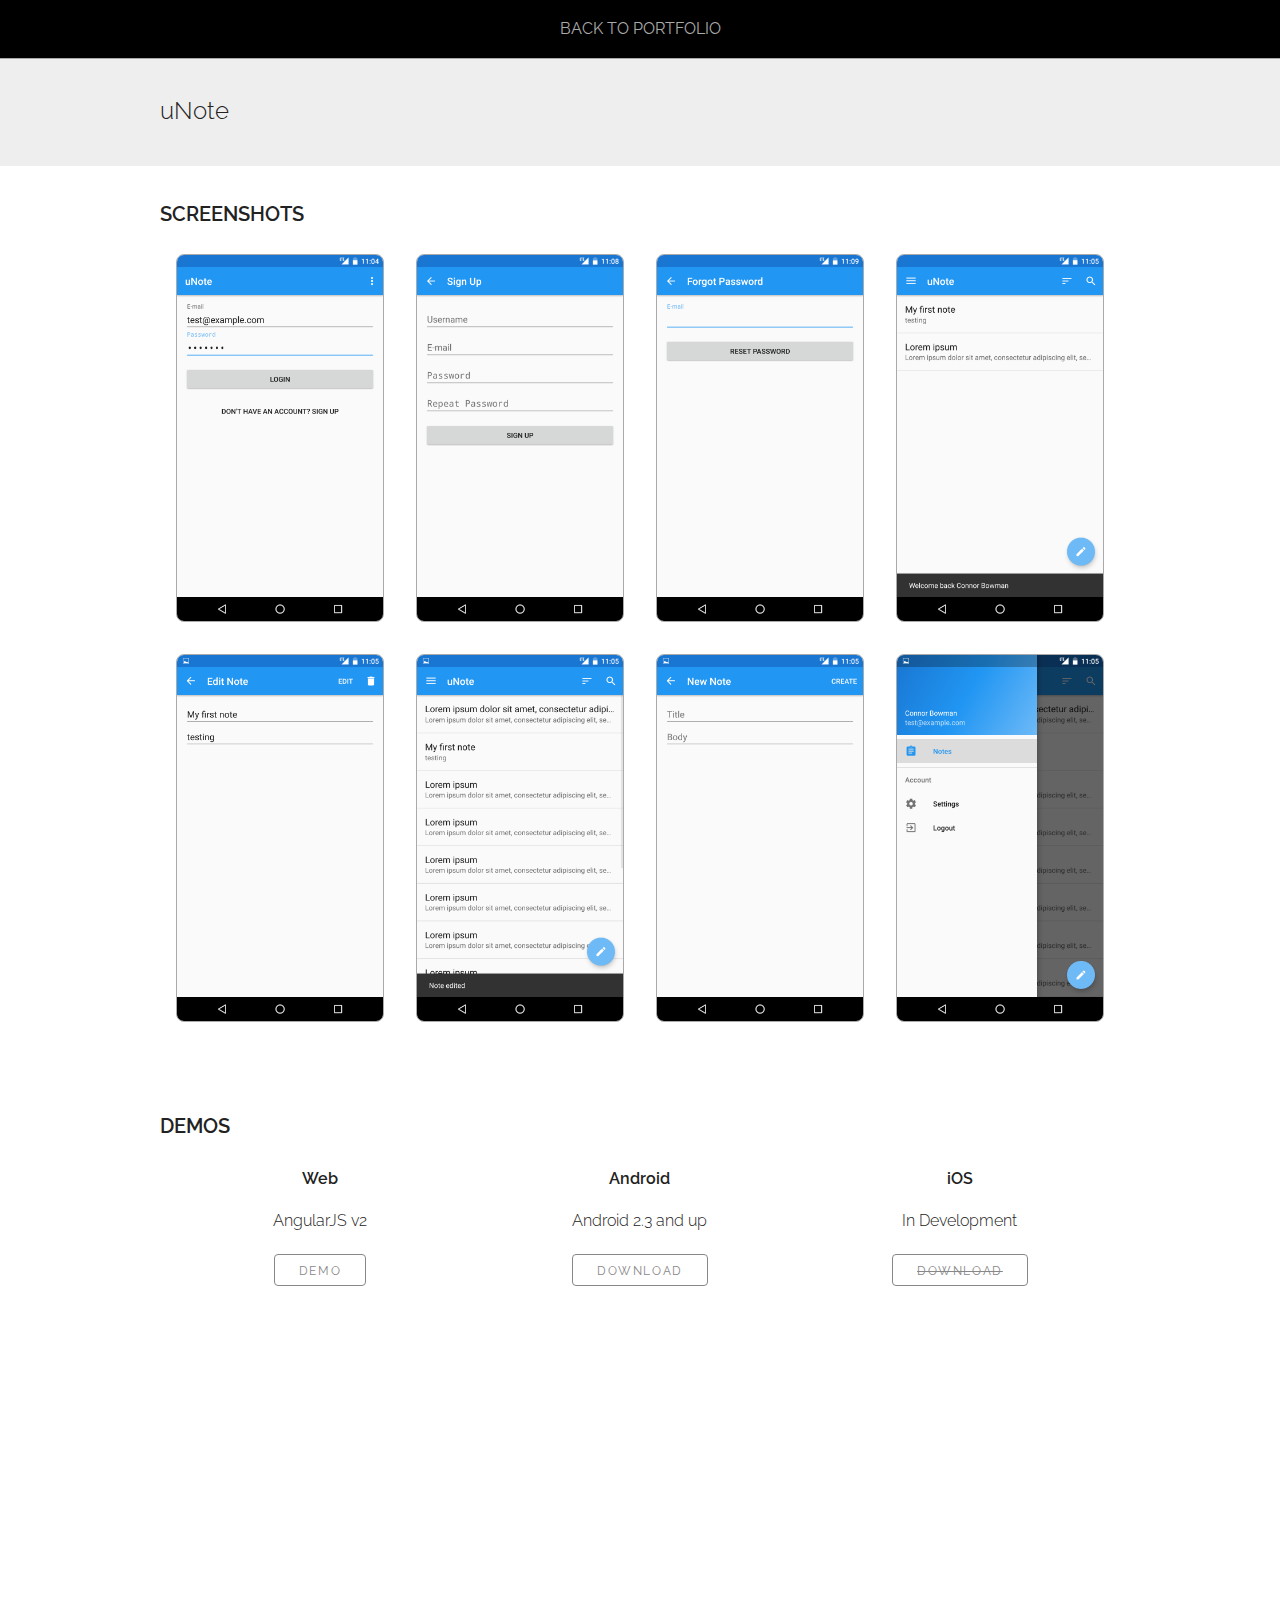
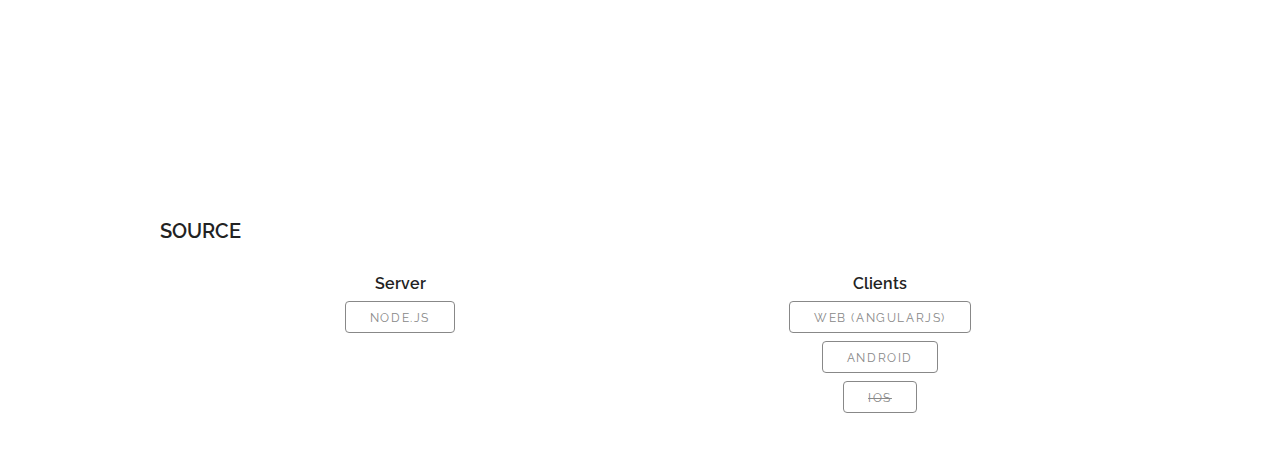
<file: portfolio/unote.html>
<!DOCTYPE html>
<html lang="en">
  <head>
    <meta charset="UTF-8">
    <title>uNote - Connor Bowman</title>
    <meta name="description" content="">
    <meta name="author" content="Connor Bowman">
    <meta name="viewport" content="initial-scale=1, width=device-width, maximum-scale=1, user-scalable=no">
    <meta name="theme-color" content="#000000">
    <link href="../assets/css/site.min.css" rel="stylesheet" type="text/css">
    <link href="https://fonts.googleapis.com/css?family=Raleway:300,400,600" rel="stylesheet" type="text/css">
    <link rel="shortcut icon" type="image/png" href="/favicon.png">
  </head>
  <body>

    <!-- Navigation -->
    <div class="navigation" id="navigation">
      <div class="container">
        <ul>
          <li>
            <a href="../index.html#portfolio">Back to Portfolio</a>
          </li>
        </ul>
      </div>
    </div>

    <!-- Subheader -->
    <div class="section section-dark">
      <div class="container">
        <h2>uNote</h2>
      </div>
    </div>


    <!-- Container -->
    <div class="container">

      <!-- Screenshots -->
      <div class="section border-clear" id="screenshot">
        <h6 class="section-title">Screenshots</h6>

        <div class="row">
          <div class="s-half fourth column">
            <div class="screenshot">
              <a href="../assets/img/portfolio/unote/android-screenshot-1.png" target="_blank">
                <img class="img-resize" src="../assets/img/portfolio/unote/android-screenshot-1.png" alt="Screenshot">
              </a>
            </div>
          </div>
          <div class="s-half fourth column">
            <div class="screenshot">
              <a href="../assets/img/portfolio/unote/android-screenshot-2.png" target="_blank">
                <img class="img-resize" src="../assets/img/portfolio/unote/android-screenshot-2.png" alt="Screenshot">
              </a>
            </div>
          </div>
          <div class="s-half fourth column">
            <div class="screenshot">
              <a href="../assets/img/portfolio/unote/android-screenshot-3.png" target="_blank">
                <img class="img-resize" src="../assets/img/portfolio/unote/android-screenshot-3.png" alt="Screenshot">
              </a>
            </div>
          </div>
          <div class="s-half fourth column">
            <div class="screenshot">
              <a href="../assets/img/portfolio/unote/android-screenshot-4.png" target="_blank">
                <img class="img-resize" src="../assets/img/portfolio/unote/android-screenshot-4.png" alt="Screenshot">
              </a>
            </div>
          </div>
        </div>
        <div class="row">
          <div class="s-half fourth column">
            <div class="screenshot">
              <a href="../assets/img/portfolio/unote/android-screenshot-5.png" target="_blank">
                <img class="img-resize" src="../assets/img/portfolio/unote/android-screenshot-5.png" alt="Screenshot">
              </a>
            </div>
          </div>
          <div class="s-half fourth column">
            <div class="screenshot">
              <a href="../assets/img/portfolio/unote/android-screenshot-6.png" target="_blank">
                <img class="img-resize" src="../assets/img/portfolio/unote/android-screenshot-6.png" alt="Screenshot">
              </a>
            </div>
          </div>
          <div class="s-half fourth column">
            <div class="screenshot">
              <a href="../assets/img/portfolio/unote/android-screenshot-7.png" target="_blank">
                <img class="img-resize" src="../assets/img/portfolio/unote/android-screenshot-7.png" alt="Screenshot">
              </a>
            </div>
          </div>
          <div class="s-half fourth column">
            <div class="screenshot">
              <a href="../assets/img/portfolio/unote/android-screenshot-8.png" target="_blank">
                <img class="img-resize" src="../assets/img/portfolio/unote/android-screenshot-8.png" alt="Screenshot">
              </a>
            </div>
          </div>
        </div>
      </div>

      <!-- Demos -->
      <div class="section border-clear" id="demo">
        <h6 class="section-title">Demos</h6>
        <div class="text-center">


          <div class="row">
            <div class="third column">
              <p class="section-subtitle">Web</p>
              <p>AngularJS v2</p>
              <p class="section-description">
                <a class="button" href="https://unoteservernodejs-connorbowman.rhcloud.com/" target="_blank">Demo</a>
              </p>
            </div>
            <div class="third column">
              <p class="section-subtitle">Android</p>
              <p>Android 2.3 and up</p>
              <p class="section-description">
                <a class="button" href="../assets/apk/unote.apk" target="_blank">Download</a>
              </p>
              <p>
                <iframe src="https://appetize.io/embed/phd48nax2b87npe7x86rhrandc?device=nexus5&scale=50&autoplay=false&orientation=portrait&deviceColor=black" width="200px" height="398px" frameborder="0" scrolling="no"></iframe>
              </p>
            </div>

            <div class="third column">
              <p class="section-subtitle">iOS</p>
              <p>In Development</p>
              <p class="section-description">
                <a class="button" href="#" target="_blank"><s>Download</s></a>
              </p>
              <p>
                <iframe src="https://appetize.io/embed/<PUBLIC KEY>?device=iphone5s&scale=50&autoplay=false&orientation=portrait&deviceColor=black" width="183px" height="391px" frameborder="0" scrolling="no"></iframe>
              </p>
            </div>
          </div>

        </div>
      </div>

      <!-- Source -->
      <div class="section border-clear" id="source">
        <h6 class="section-title">Source</h6>
        <div class="text-center">

          <div class="row">
            <div class="half column">
              <p class="section-subtitle">Server</p>
              <p class="section-description">
                <a class="button" href="https://github.com/conbow/unote-server-nodejs" target="_blank">Node.js</a>
              </p>
            </div>
            <div class="half column">
              <p class="section-subtitle">Clients</p>
              <ul>
                <li><a class="button" href="https://github.com/conbow/unote-client-angularjs" target="_blank">Web (AngularJS)</a></li>
                <li><a class="button" href="https://github.com/conbow/unote-client-android" target="_blank">Android</a></li>
                <li><a class="button" href="https://github.com/conbow/unote-client-ios" target="_blank"><s>iOS</s></a></li>
              </ul>
            </div>
          </div>
        </div>
      </div>

    </div>

    <!-- JavaScript -->
    <script src="../assets/js/jquery-2.2.3.min.js"></script>
    <script src="../assets/js/site.min.js"></script>
  </body>
</html>
</file>
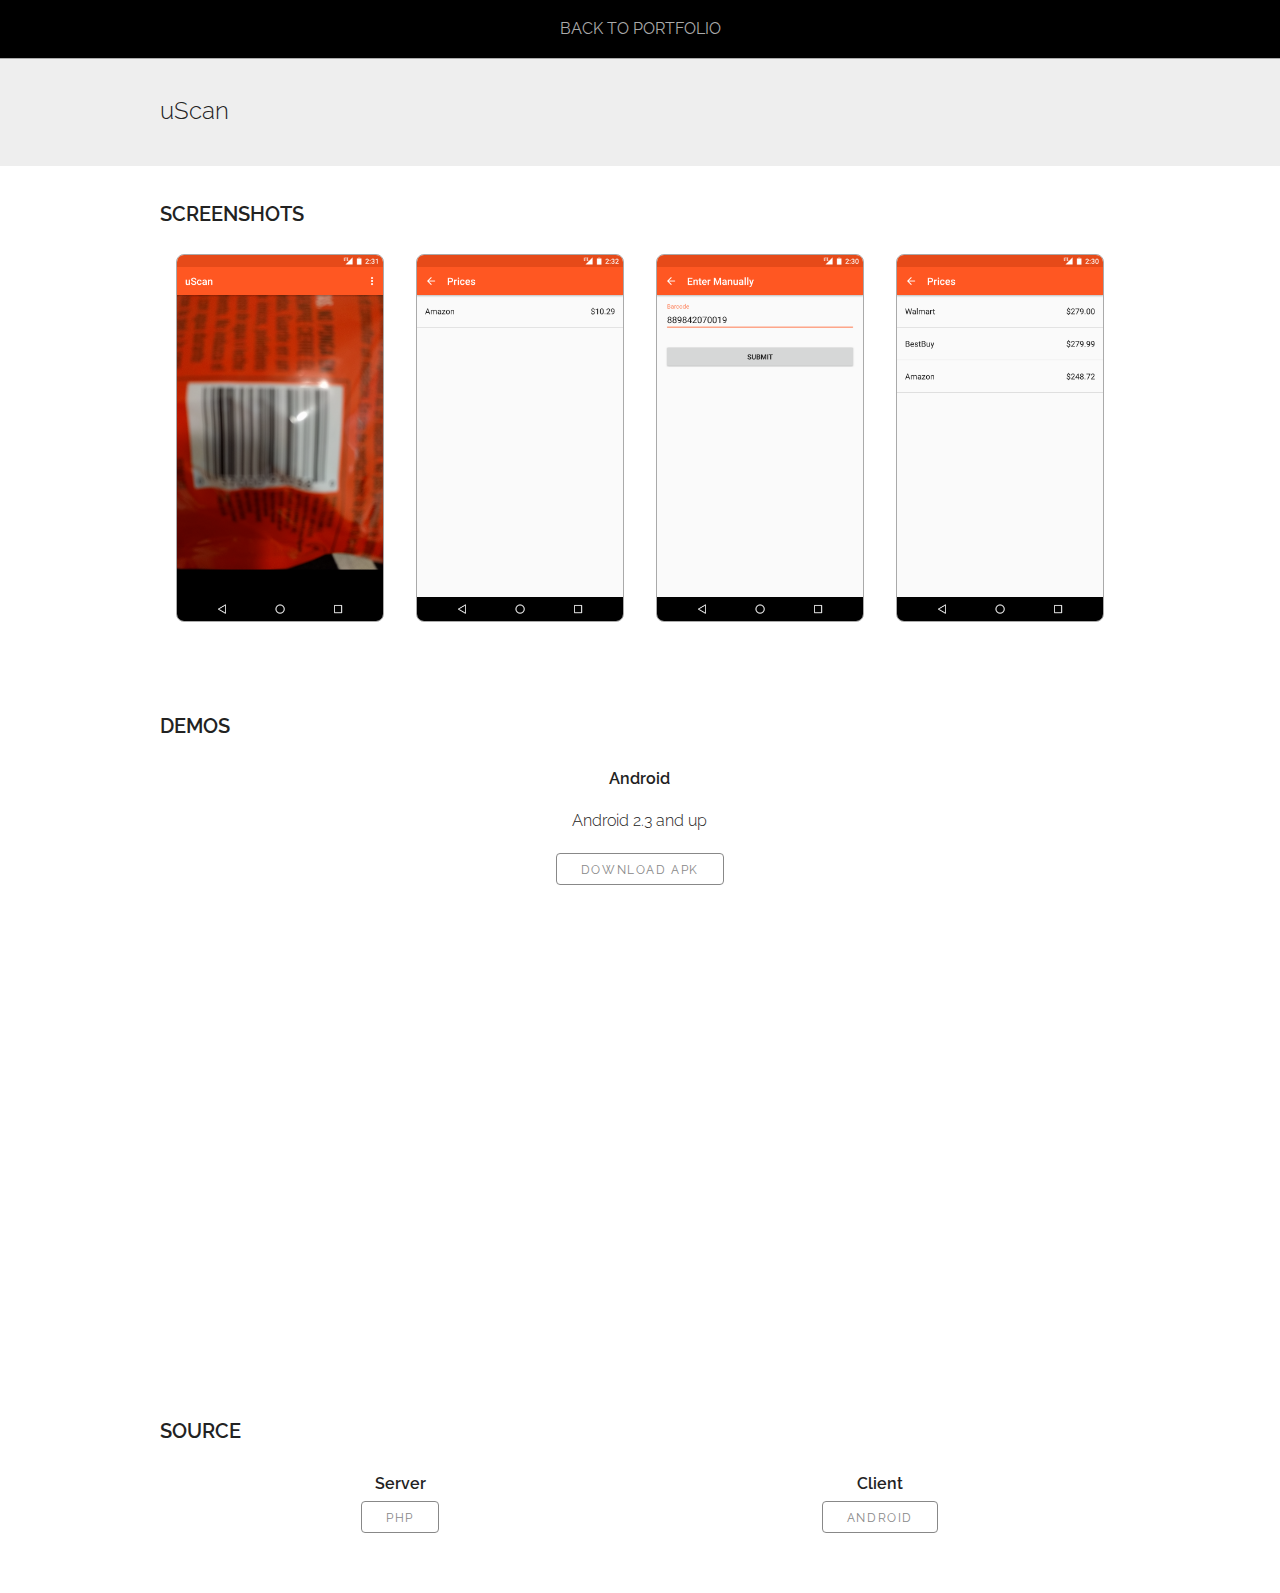
<file: portfolio/uscan.html>
<!DOCTYPE html>
<html lang="en">
  <head>
    <meta charset="UTF-8">
    <title>uScan - Connor Bowman</title>
    <meta name="description" content="">
    <meta name="author" content="Connor Bowman">
    <meta name="viewport" content="initial-scale=1, width=device-width, maximum-scale=1, user-scalable=no">
    <meta name="theme-color" content="#000000">
    <link href="../assets/css/site.min.css" rel="stylesheet" type="text/css">
    <link href="https://fonts.googleapis.com/css?family=Raleway:300,400,600" rel="stylesheet" type="text/css">
    <link rel="shortcut icon" type="image/png" href="/favicon.png">
  </head>
  <body>

    <!-- Navigation -->
    <div class="navigation" id="navigation">
      <div class="container">
        <ul>
          <li>
            <a href="../index.html#portfolio">Back to Portfolio</a>
          </li>
        </ul>
      </div>
    </div>

    <!-- Subheader -->
    <div class="section section-dark">
      <div class="container">
        <h2>uScan</h2>
      </div>
    </div>

    <!-- Container -->
    <div class="container">

      <!-- Screenshots -->
      <div class="section border-clear" id="screenshot">
        <h6 class="section-title">Screenshots</h6>

        <div class="row">
          <div class="s-half fourth column">
            <div class="screenshot">
              <a href="../assets/img/portfolio/uscan/android-screenshot-1.png" target="_blank">
                <img class="img-resize" src="../assets/img/portfolio/uscan/android-screenshot-1.png" alt="Screenshot">
              </a>
            </div>
          </div>
          <div class="s-half fourth column">
            <div class="screenshot">
              <a href="../assets/img/portfolio/uscan/android-screenshot-2.png" target="_blank">
                <img class="img-resize" src="../assets/img/portfolio/uscan/android-screenshot-2.png" alt="Screenshot">
              </a>
            </div>
          </div>
          <div class="s-half fourth column">
            <div class="screenshot">
              <a href="../assets/img/portfolio/uscan/android-screenshot-3.png" target="_blank">
                <img class="img-resize" src="../assets/img/portfolio/uscan/android-screenshot-3.png" alt="Screenshot">
              </a>
            </div>
          </div>
          <div class="s-half fourth column">
            <div class="screenshot">
              <a href="../assets/img/portfolio/uscan/android-screenshot-4.png" target="_blank">
                <img class="img-resize" src="../assets/img/portfolio/uscan/android-screenshot-4.png" alt="Screenshot">
              </a>
            </div>
          </div>
        </div>
      </div>

      <!-- Demos -->
      <div class="section border-clear" id="demo">
        <h6 class="section-title">Demos</h6>
        <div class="text-center">


          <div class="row">
            <div class="third column"></div>
            <div class="third column">
              <p class="section-subtitle">Android</p>
              <p>Android 2.3 and up</p>
              <p class="section-description">
                <a class="button" href="../assets/apk/uscan.apk" target="_blank">Download APK</a>
              </p>
              <p>
                <iframe src="https://appetize.io/embed/a2gdg7wj7nbcudgghxhwznxecg?device=nexus5&scale=50&autoplay=false&orientation=portrait&deviceColor=black" width="200px" height="398px" frameborder="0" scrolling="no"></iframe>
              </p>
            </div>
            <div class="third column"></div>
          </div>

        </div>
      </div>

      <!-- Source -->
      <div class="section border-clear" id="source">
        <h6 class="section-title">Source</h6>
        <div class="text-center">

          <div class="row">
            <div class="half column">
              <p class="section-subtitle">Server</p>
              <p class="section-description">
                <a class="button" href="https://github.com/conbow/uscan-server-php" target="_blank">PHP</a>
              </p>
            </div>
            <div class="half column">
              <p class="section-subtitle">Client</p>
              <p class="section-description">
                <a class="button" href="https://github.com/conbow/uscan-client-android" target="_blank">Android</a>
              </p>
            </div>
          </div>
        </div>
      </div>

    </div>

    <!-- JavaScript -->
    <script src="../assets/js/jquery-2.2.3.min.js"></script>
    <script src="../assets/js/site.min.js"></script>
  </body>
</html>
</file>
<file: assets/css/site.min.css>
a:hover,body{color:#222}.header,.navigation{background-color:#000}.navigation ul,ol,ul{list-style-type:none}.container:after,.row:after,.section:after,.sub-section:after{content:"";clear:both}.button,.column,.container,button{box-sizing:border-box}.button,.navigation ul li a,.section-title,button{text-transform:uppercase}.button,.navigation ul li a,a,button{text-decoration:none}.button,.img-resize,.navigation ul,.text-center,button{text-align:center}body{margin:0;font-size:16px;font-family:Raleway,HelveticaNeue,"Helvetica Neue",Helvetica,Arial,sans-serif;font-weight:300;line-height:1.6}a{color:#888}ol,ul{margin:0;padding:0}h1,h2,h3,h4,h5,h6{margin-top:0;font-weight:300}h1{font-size:2.5rem;margin-bottom:0}h2{margin-bottom:.25rem;font-size:1.5rem}h3{margin-bottom:.15rem;font-size:1.25rem}.container{position:relative;width:100%;max-width:960px;margin:0 auto;padding:0 1rem}@media (min-width:32rem){.container{width:80%;padding:0}}.container:after,.row:after{display:table}.column{width:100%;float:left;margin-bottom:1rem;padding:0.5rem 1rem}.s-half.column{width:50%}.s-fourth.or.column{width:25%}@media (min-width:48rem){.half.column{width:50%}.third.column{width:33.3333333%}.fourth.column{width:25%}.three-fourths.column{width:75%}.fifth.column{width:20%}}.header{padding:7rem 0 4rem;color:#fff}.header-content{position:relative;z-index:10}.header-title{font-size:3rem}.header-lead{color:#aaa;font-size:1.25rem;margin:0}.footer{padding-top:4rem;padding-bottom:1rem}.footer-text{color:#aaa}.navigation{font-weight:400;border-bottom:1px solid #aaa}.navigation ul{padding:1rem 0}.navigation ul li{display:inline-block;margin:0 0.5rem}.navigation ul li a{line-height:0;color:#aaa}.navigation ul li a.active,.navigation ul li a:hover{color:#fff}.navigation.fixed{position:static}@media (min-width:48rem){.navigation.fixed{z-index:1;position:fixed;top:0;left:0;width:100%}.navigation-offset{margin-top:58px}.navigation ul li{margin:0 1rem}}.section{border-top:1px solid #eee;padding:2rem 0}.section-dark{background-color:#eee}.section-title{margin-bottom:1rem;font-size:1.25rem;font-weight:600}.section-subtitle{margin:0;font-weight:600}.section-description{margin:0}.section:after{display:table}.img-resize{display:block;width:100%}.about-me-image{margin:0 1rem 1rem 0;border:1px solid #aaa;border-radius:.5em;float:left;max-width:100px}.app-icon-container{margin:0 1rem .5rem 0;float:left;max-width:75px}.sub-section{border-top:1px dashed #eee;padding:2rem 0}.sub-section:after{display:table}.screenshot{border:1px solid #aaa;border-radius:.5em;float:left;overflow:hidden}.button,button{display:inline-block;border:1px solid #888;height:2rem;padding:0 1.5rem;margin:0.25rem;white-space:nowrap;background-color:transparent;border-radius:.25rem;color:#888;font-size:0.75rem;line-height:2rem;letter-spacing:.1rem;font-weight:400}.button:hover,button:hover{outline:0;color:#222;border-color:#222}.text-right{text-align:right}.border-clear{border:none}.inverse{color:#fff}.inverse a{color:#aaa}.inverse a:hover{color:#fff}
</file>
